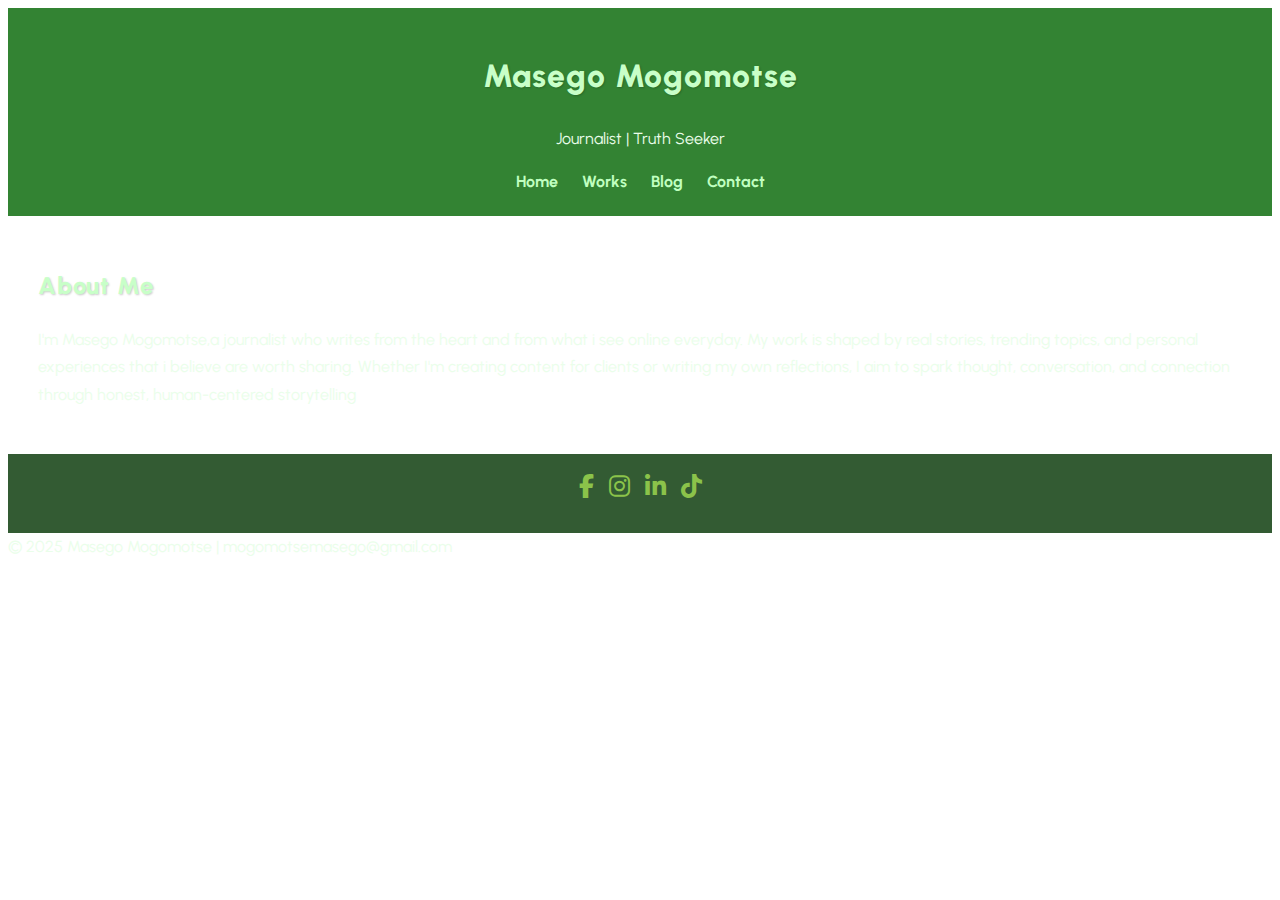
<file: index.html>
<!DOCTYPE html>
<html lang="en">
<head>
    <link href="https://fonts.googleapis.com/css2?family=Urbanist:wght@300;400;600;800&display=swap" rel="stylesheet">
    <title>Home</title>
  <link rel="stylesheet" href="style.css">
  <script defer src="script.js"></script>
  <link rel="stylesheet" href="https://cdnjs.cloudflare.com/ajax/libs/font-awesome/6.5.0/css/all.min.css">
</head>
    <meta name="google-site-verification
        <body>
     <div class="animated-bg"></div>
    <header>
    <h1>Masego Mogomotse</h1>
    <p>Journalist | Truth Seeker</p>
    <nav>
      <a href="index.html">Home</a>
      <a href="works.html">Works</a>
      <a href="blog.html">Blog</a>
      <a href="contact.html">Contact</a>
    </nav>
  </header>
  <main>
    <h2>About Me</h2>
    <p>I'm Masego Mogomotse,a journalist who writes from the heart and from what i see online everyday. My work is shaped by real stories, trending topics, and personal experiences that i believe are worth sharing. Whether I'm creating content for clients or writing my own reflections, I aim to spark thought, conversation, and connection through honest, human-centered storytelling </p>
</main>
  <footer>
    <div class="social-icons hidden">
         <a href="https://www.facebook.com/share/1BqaTfGwza/?mibextid=wwXIfr" target="_blank" class="icon facebook">
         <i class="fab fa-facebook-f"></i> </a>
     <a href=" https://www.instagram.com/siglance/?utm_source=ig_web_button_share_sheet" target="_blank" class="icon instagram">
            <i class="fab fa-instagram"> </i> </a>
   <a href="https://www.linkedin.com/in/siglance?utm_source=share&utm_campaign=share_via&utm_content=profile&utm_medium=ios_app" target="_blank" class="icon linkedin">
            <i class="fab fa-linkedin-in"></i> </a>
     <a href="https://www.tiktok.com/@masegonhlanhla03?_t=ZM-8wlBT7hKDzS&_r=1" target="_blank" class="icon tiktok">
            <i class="fab fa-tiktok"></i> </a>
    </div>
</footer>
    &copy; 2025 Masego Mogomotse | mogomotsemasego@gmail.com
    <script src="script.js"></script>
</body>
</html>
</file>
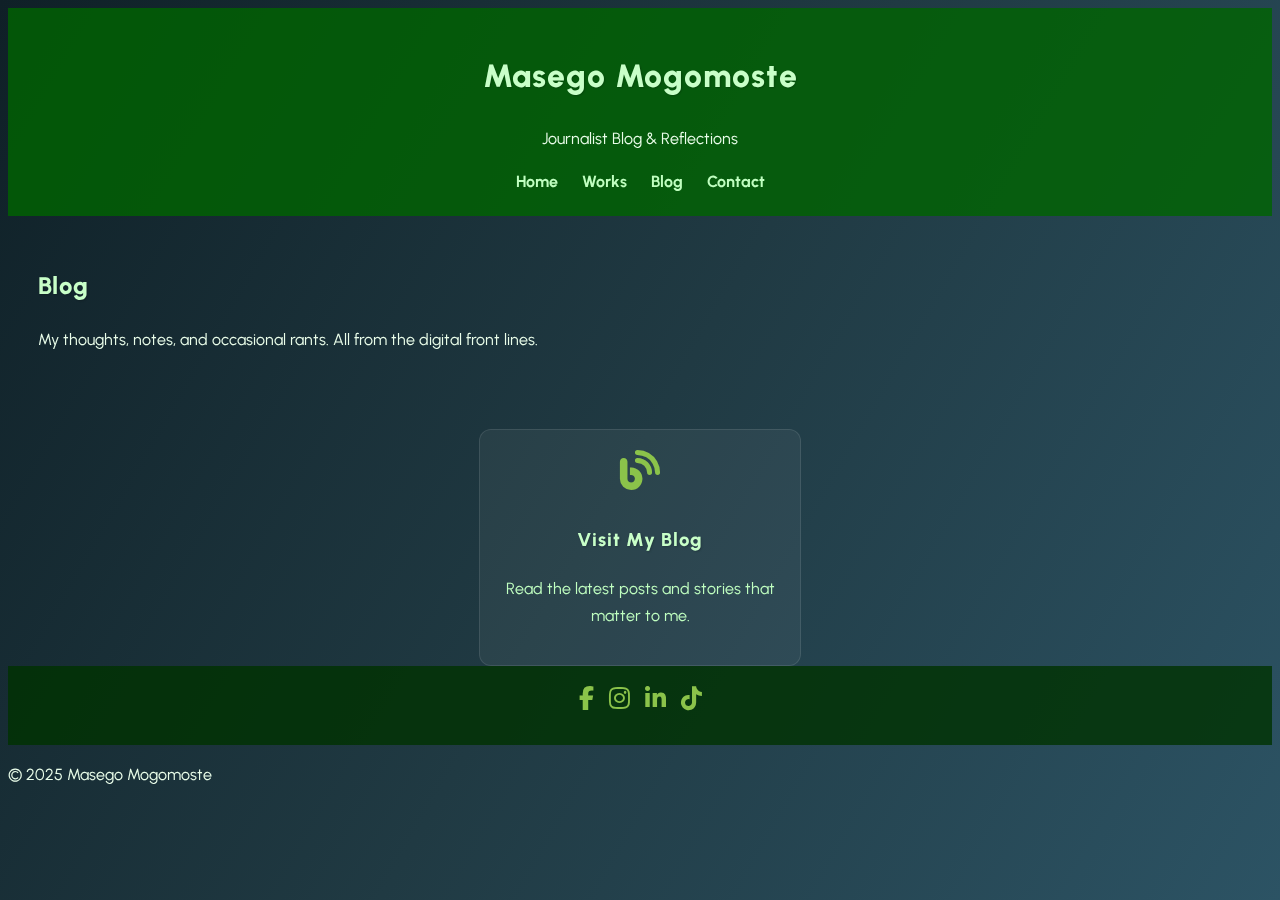
<file: blog.html>
<!DOCTYPE html>
<html lang="en">
<head>
    <link href="https://fonts.googleapis.com/css2?family=Urbanist:wght@300;400;600;800&display=swap" rel="stylesheet">
  <meta charset="UTF-8">
  <title>Blog</title>
  <link rel="stylesheet" href="style.css">
  <script defer src="script.js"></script>
  <link rel="stylesheet" href="https://cdnjs.cloudflare.com/ajax/libs/font-awesome/6.5.0/css/all.min.css">
</head>
    
<body>
  <div class="animated-bg"></div>
  <header>
<h1> Masego Mogomoste</h1><p>Journalist Blog & Reflections</p>
 <nav>
      <a href="index.html">Home</a>
      <a href="works.html">Works</a>
      <a href="blog.html">Blog</a>
      <a href="contact.html">Contact</a>
    </nav>
  </header>
  <main>
    <h2>Blog</h2>
<p>My thoughts, notes, and occasional rants. All from the digital front lines.</p>
  </main>
   <div class="card-container">
      <a href="https://mogomotsemasego.wixsite.com/siglance" class="card" target="_blank">
        <i class="fas fa-blog"></i>
        <h3>Visit My Blog</h3>
        <p>Read the latest posts and stories that matter to me.</p>
      </a>
    </div>
 <footer>
    <div class="social-icons hidden">
         <a href="https://www.facebook.com/share/1BqaTfGwza/?mibextid=wwXIfr" target="_blank" class="icon facebook">
         <i class="fab fa-facebook-f"></i> </a>
     <a href=" https://www.instagram.com/siglance/?utm_source=ig_web_button_share_sheet" target="_blank" class="icon instagram">
            <i class="fab fa-instagram"> </i> </a>
   <a href="https://www.linkedin.com/in/siglance?utm_source=share&utm_campaign=share_via&utm_content=profile&utm_medium=ios_app" target="_blank" class="icon linkedin">
            <i class="fab fa-linkedin-in"></i> </a>
     <a href="https://www.tiktok.com/@masegonhlanhla03?_t=ZM-8wlBT7hKDzS&_r=1" target="_blank" class="icon tiktok">
            <i class="fab fa-tiktok"></i> </a>
    </div>
</footer>
      <p>&copy; 2025  Masego Mogomoste</p>

</body>
</html>
</file>
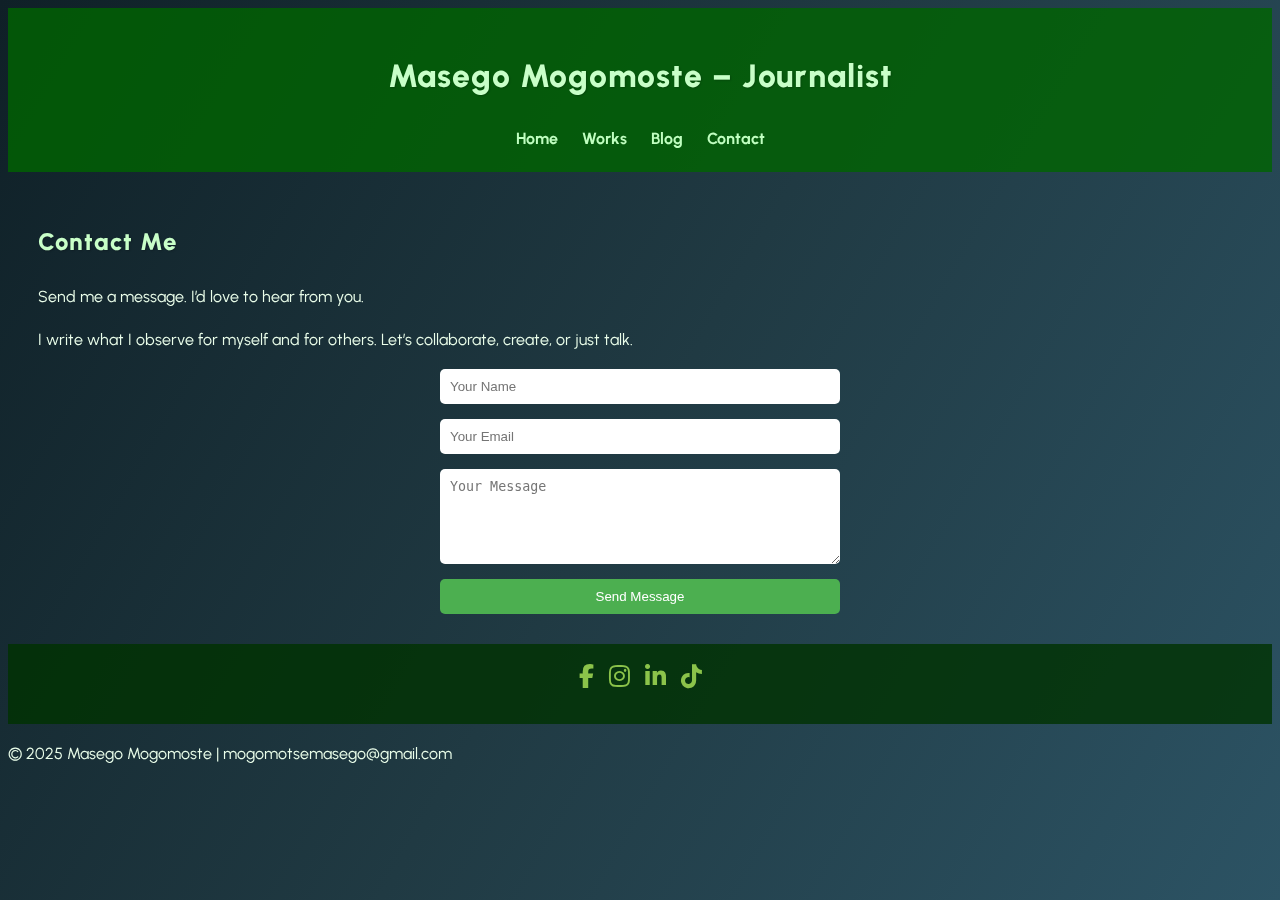
<file: contact.html>
<!DOCTYPE html>
<html lang="en">
<head>
   <link href="https://fonts.googleapis.com/css2?family=Urbanist:wght@300;400;600;800&display=swap" rel="stylesheet">
  <meta charset="UTF-8">
  <title>Contact</title>
  <link rel="stylesheet" href="style.css">
  <script defer src="script.js"></script>
  <link rel="stylesheet" href="https://cdnjs.cloudflare.com/ajax/libs/font-awesome/6.5.0/css/all.min.css">
</head>
<body>
  <div class="animated-bg"></div>
  <header>
    <h1>Masego Mogomoste – Journalist</h1>
    <nav>
      <a href="index.html">Home</a>
      <a href="works.html">Works</a>
      <a href="blog.html">Blog</a>
      <a href="contact.html">Contact</a>
    </nav>
  </header>
  <main>
      
    <h2>Contact Me</h2>
    <p>Send me a message. I’d love to hear from you.</p>
    <p>I write what I observe  for myself and for others. Let’s collaborate, create, or just talk.</p>
     <form action="https://formspree.io/f/yourFormID" method="POST">
    <input type="text" name="name" placeholder="Your Name" required>
    <input type="email" name="email" placeholder="Your Email" required>
    <textarea name="message" rows="5" placeholder="Your Message" required></textarea>
    <button type="submit" class="btn">Send Message</button>
  </form>
  
</main>

    <footer>
     <div class="social-icons hidden">
         <a href="https://www.facebook.com/share/1BqaTfGwza/?mibextid=wwXIfr" target="_blank" class="icon facebook">
         <i class="fab fa-facebook-f"></i> </a>
     <a href=" https://www.instagram.com/siglance/?utm_source=ig_web_button_share_sheet" target="_blank" class="icon instagram">
            <i class="fab fa-instagram"> </i> </a>
   <a href="https://www.linkedin.com/in/siglance?utm_source=share&utm_campaign=share_via&utm_content=profile&utm_medium=ios_app" target="_blank" class="icon linkedin">
            <i class="fab fa-linkedin-in"></i> </a>
     <a href="https://www.tiktok.com/@masegonhlanhla03?_t=ZM-8wlBT7hKDzS&_r=1" target="_blank" class="icon tiktok">
            <i class="fab fa-tiktok"></i> </a>
    </div>

  </footer>
      <p>&copy; 2025  Masego Mogomoste | mogomotsemasego@gmail.com </p>
</body>
</html>
</file>
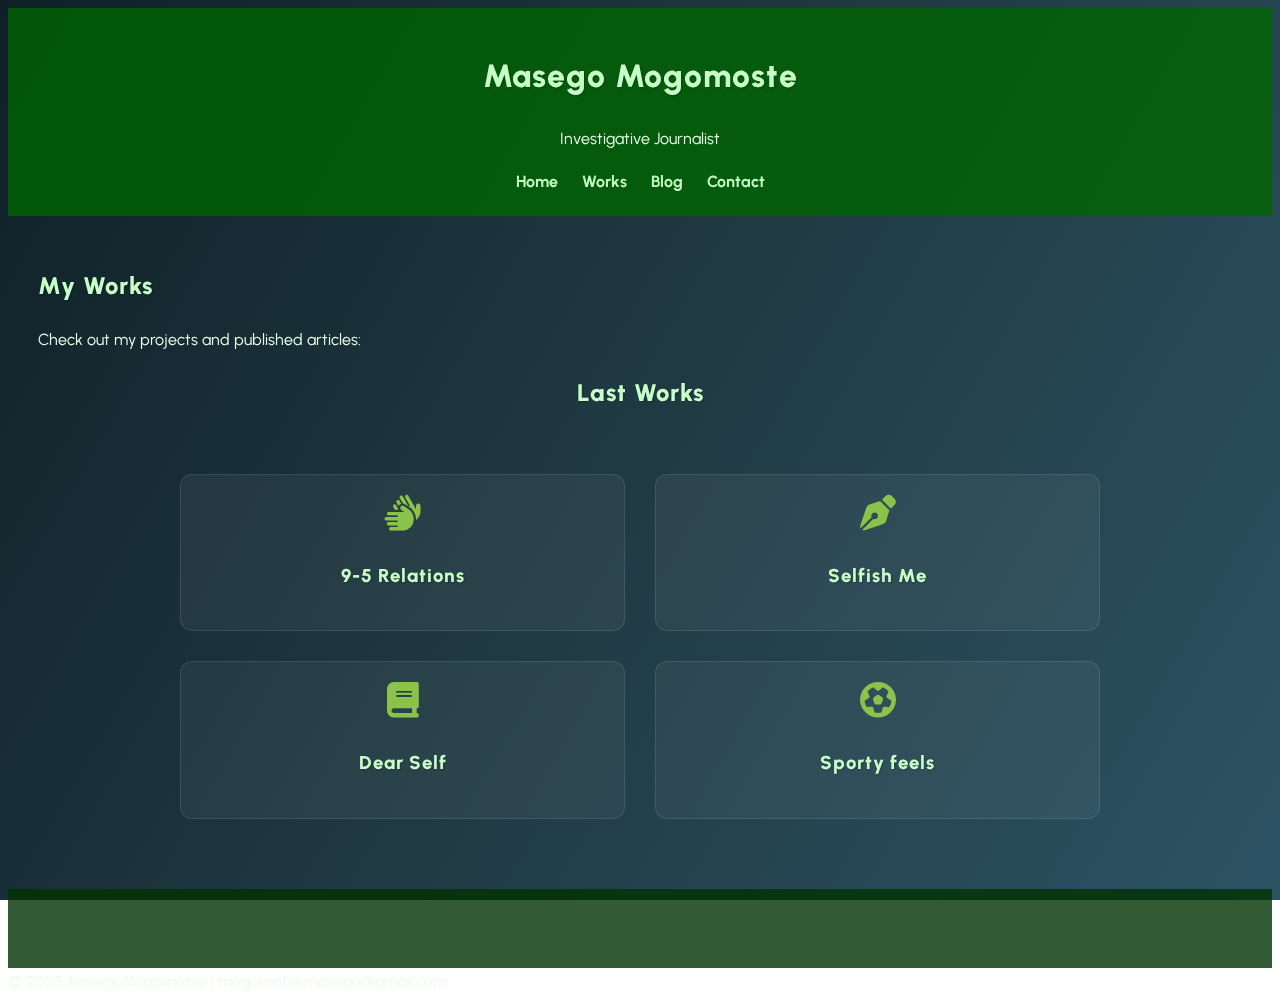
<file: works.html>
<!DOCTYPE html>
<html lang="en">
<head>
    <link href="https://fonts.googleapis.com/css2?family=Urbanist:wght@300;400;600;800&display=swap" rel="stylesheet">
  <meta charset="UTF-8">
  <title>Works</title>
  <link rel="stylesheet" href="style.css">
  <script defer src="script.js"></script>
  <link rel="stylesheet" href="https://cdnjs.cloudflare.com/ajax/libs/font-awesome/6.5.0/css/all.min.css">
</head>
    
<body>
  <div class="animated-bg"></div>
  <header>
<h1> Masego Mogomoste</h1>
      <p>Investigative Journalist</p>
<nav>
      <a href="index.html">Home</a>
      <a href="works.html">Works</a>
      <a href="blog.html">Blog</a>
      <a href="contact.html">Contact</a>
    </nav>
  </header>
  <main>
   <h2>My Works</h2>
    <p>Check out my projects and published articles:</p>
    <h2 style="text-align:center;">Last Works</h2>
    <div class="corner-grid">
      <a href="https://mogomotsemasego.wixsite.com/siglance/post/9-5-relations" target="_blank" class="corner-card top-left">
        <i class="fas fa-hands"></i>
        <h3>9-5 Relations</h3>
      </a>
      <a href="https://mogomotsemasego.wixsite.com/siglance/post/selfish-me" target="_blank" class="corner-card top-right">
        <i class="fas fa-pen-nib"></i>
        <h3>Selfish Me</h3>
      </a>
      <a href="https://mogomotsemasego.wixsite.com/siglance/post/dear-self" target="_blank" class="corner-card bottom-left">
        <i class="fas fa-book"></i>
        <h3>Dear Self</h3>
      </a>
      <a href="https://mogomotsemasego.wixsite.com/siglance/post/sporty-feels" target="_blank" class="corner-card bottom-right">
        <i class="fas fa-soccer-ball"></i>
        <h3>Sporty feels</h3>
      </a>
        
    </div>
    </main>

<footer>
    <div class="social-icons hidden">
         <a href="https://www.facebook.com/share/1BqaTfGwza/?mibextid=wwXIfr" target="_blank" class="icon facebook">
         <i class="fab fa-facebook-f"></i> </a>
     <a href=" https://www.instagram.com/siglance/?utm_source=ig_web_button_share_sheet" target="_blank" class="icon instagram">
            <i class="fab fa-instagram"> </i> </a>
   <a href="https://www.linkedin.com/in/siglance?utm_source=share&utm_campaign=share_via&utm_content=profile&utm_medium=ios_app" target="_blank" class="icon linkedin">
            <i class="fab fa-linkedin-in"></i> </a>
     <a href="https://www.tiktok.com/@masegonhlanhla03?_t=ZM-8wlBT7hKDzS&_r=1" target="_blank" class="icon tiktok">
            <i class="fab fa-tiktok"></i> </a>
    </div>
</footer>
    &copy; 2025 MasegoMogomotse | mogomotsemasego@gmail.com
    <script src="script.js"></script>
</body>
</html>
</file>
<file: style.css>
body {
  font-family: 'Urbanist', sans-serif;
  font-size: 16px;
  line-height: 1.7;
  color: #eafeea;
}


.animated-bg {
  position: fixed;
  top: 0; left: 0; right: 0; bottom: 0;
  background: linear-gradient(120deg, #0f2027, #203a43, #2c5364);
  animation: bgMove 20s linear infinite;
  z-index: -1;
}

@keyframes bgMove {
  0% { background-position: 0 0; }
  100% { background-position: 1000px 0; }
}

header {
  padding: 20px;
  text-align: center;
  background-color: rgba(0, 100, 0, 0.8);
}

nav a {
  margin: 0 10px;
  text-decoration: none;
  color: #c0ffc0;
  font-weight: bold;
  transition: color 0.3s;
}

nav a:hover {
  color: #aaffaa;
}

main {
  padding: 30px;
}

footer {
  text-align: center;
  padding: 20px;
  background: rgba(0, 50, 0, 0.8);
}

.social-icons {
  display: flex;
  justify-content: center;
  gap: 15px;
  margin-bottom: 10px;
  opacity: 0;
  transform: translateX(-100px);
  transition: transform 1s ease, opacity 1s ease;
}

.social-icons.visible {
  opacity: 1;
  transform: translateX(0);
}

.social-icons i {
  font-size: 24px;
  color: #8bc34a;
  transition: transform 0.3s, color 0.3s;
}

.social-icons i:hover {
  color: #c5e1a5;
  transform: scale(1.3);
}

form {
  display: flex;
  flex-direction: column;
  max-width: 400px;
  margin: auto;
}

input, textarea {
  margin-bottom: 15px;
  padding: 10px;
  border: none;
  border-radius: 5px;
}

button {
  background-color: #4caf50;
  color: white;
  padding: 10px;
  border: none;
  cursor: pointer;
  border-radius: 5px;
}

button:hover {
  background-color: #45a049;
}
.card-container {
  display: flex;
  flex-wrap: wrap;
  gap: 30px;
  justify-content: center;
  margin-top: 30px;
}

.card {
  background: rgba(255, 255, 255, 0.05);
  border: 1px solid rgba(255, 255, 255, 0.1);
  border-radius: 12px;
  padding: 20px;
  width: 280px;
  text-align: center;
  color: #c0ffc0;
  text-decoration: none;
  transition: transform 0.4s ease, box-shadow 0.4s ease;
}

.card i {
  font-size: 40px;
  margin-bottom: 15px;
  color: #8bc34a;
}

.card:hover {
  transform: translateY(-10px) scale(1.03);
  box-shadow: 0 0 20px #8bc34a66;
}


.corner-grid {
  display: grid;
  grid-template-columns: 1fr 1fr;
  grid-template-rows: 1fr 1fr;
  gap: 30px;
  padding: 40px;
  max-width: 1000px;
  margin: 0 auto;
  box-sizing: border-box;
}


.corner-card {
  background: rgba(255, 255, 255, 0.05);
  border: 1px solid rgba(255, 255, 255, 0.1);
  border-radius: 12px;
  padding: 20px;
  text-align: center;
  color: #c0ffc0;
  text-decoration: none;
  transition: transform 0.4s ease, box-shadow 0.4s ease;
  display: flex;
  flex-direction: column;
  align-items: center;
  justify-content: center;
}

.corner-card i {
  font-size: 36px;
  margin-bottom: 10px;
  color: #8bc34a;
}

.corner-card:hover {
  transform: scale(1.05);
  box-shadow: 0 0 20px #8bc34a88;
}

.top-left {
  grid-row: 1;
  grid-column: 1;
}

.top-right {
  grid-row: 1;
  grid-column: 2;
}

.bottom-left {
  grid-row: 2;
  grid-column: 1;
}

.bottom-right {
  grid-row: 2;
  grid-column: 2;
}
h1, h2, h3 {
  font-weight: 800;
  letter-spacing: 1px;
  color: #c8ffc8;
  text-shadow: 1px 1px 2px rgba(0,0,0,0.2);
    button, .btn {
  background-color: #8bc34a;
  color: white;
  padding: 12px 28px;
  border: none;
  border-radius: 10px;
  font-weight: 600;
  transition: transform 0.2s, box-shadow 0.2s;
  box-shadow: 0 5px 15px rgba(139,195,74,0.4);
}

button:hover, .btn:hover {
  transform: translateY(-2px);
  box-shadow: 0 8px 20px rgba(139,195,74,0.6);
}

}
.contact-section {
  max-width: 600px;
  margin: 60px auto;
  background: rgba(255, 255, 255, 0.05);
  backdrop-filter: blur(12px);
  padding: 30px;
  border-radius: 18px;
  box-shadow: 0 0 20px rgba(139,195,74,0.3);
  text-align: center;
  animation: slideIn 1s ease;
}

@keyframes slideIn {
  from {
    opacity: 0;
    transform: translateY(60px);
  }
  to {
    opacity: 1;
    transform: translateY(0);
  }
}

.contact-section input,
.contact-section textarea {
  width: 100%;
  padding: 14px;
  margin: 12px 0;
  border: none;
  border-radius: 10px;
  background: #f0fff0;
  font-family: 'Urbanist', sans-serif;
  font-size: 15px;
  box-shadow: 0 0 8px rgba(0,0,0,0.05);
}

.contact-section textarea {
  resize: vertical;
}
</file>
